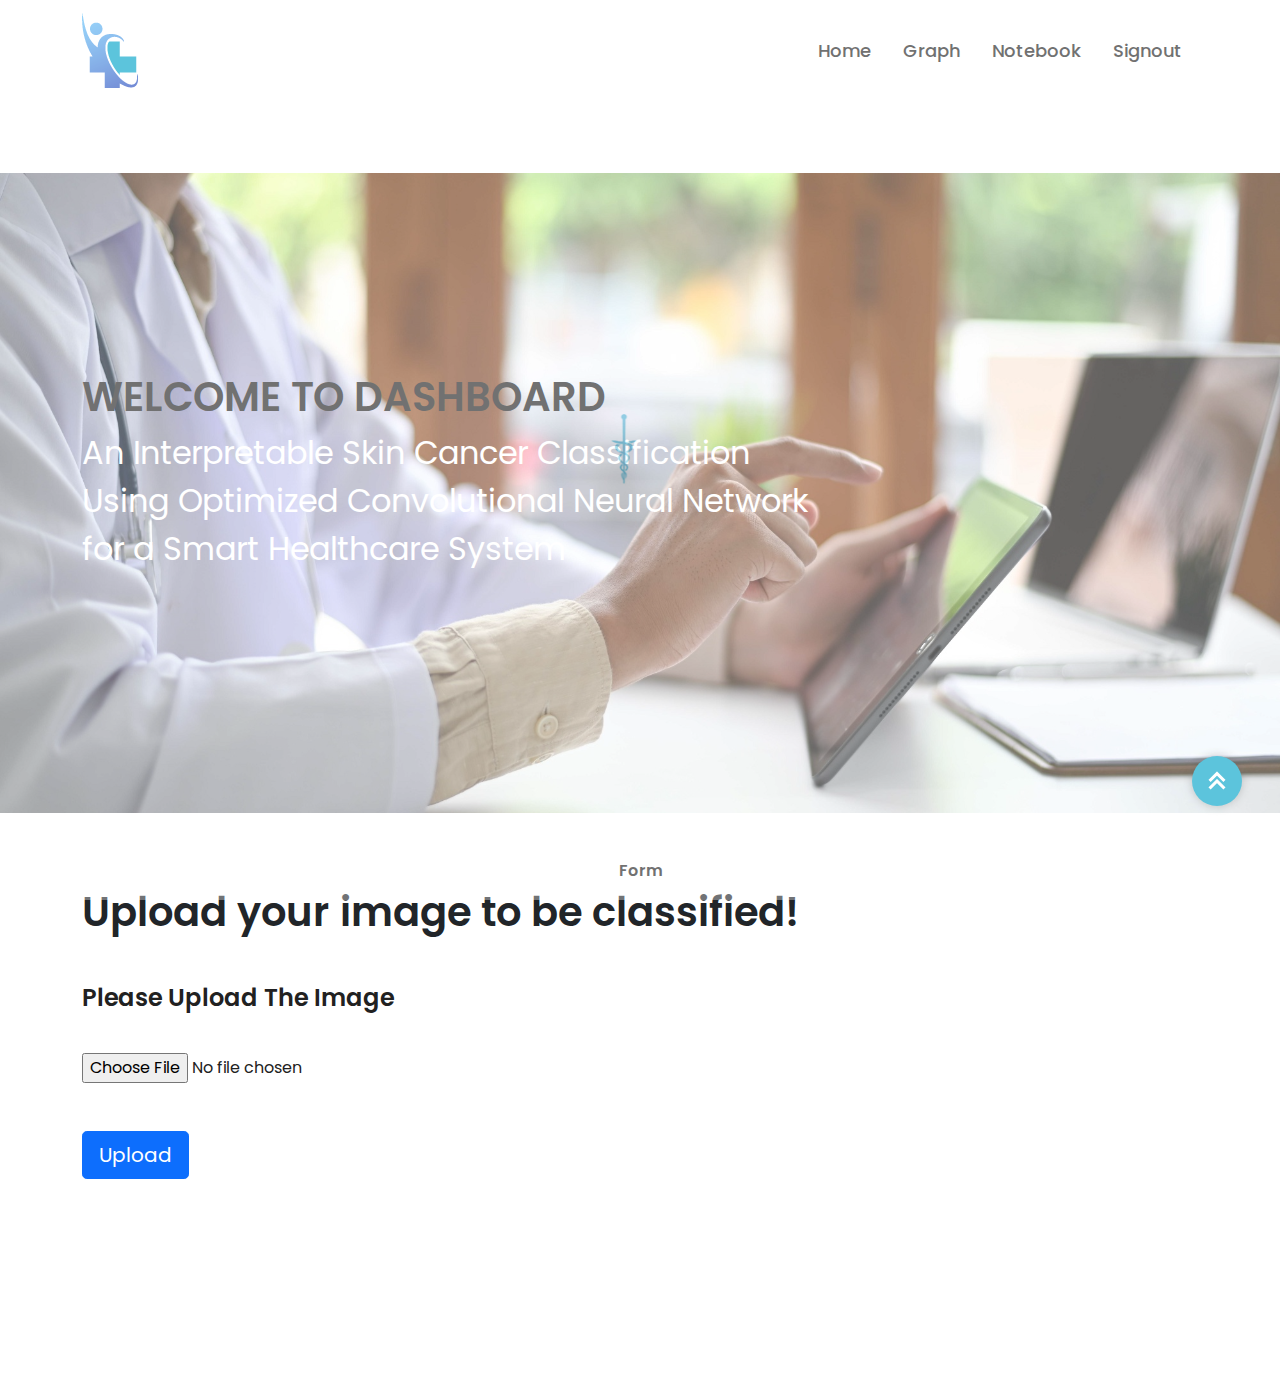
<file: templates/index.html>
<!doctype html>
<html lang="en">
  <head>
    <!-- Required meta tags -->
    <meta charset="utf-8">
    <meta name="viewport" content="width=device-width, initial-scale=1"> 
    <link rel="icon" type="image/x-icon" href="static/assets/images/favicon.png"> 
    <!-- Bootstrap CSS -->
    <link href="static/assets/bootsrtap/css/bootstrap.min.css" rel="stylesheet">   
      <!-- flaticon css   -->
    <link rel="stylesheet" href="static/assets/css/flaticon-set-medical.css">
      <!-- owl css   -->
    <link rel="stylesheet" href="static/assets/css/owl.carousel.min.css"> 
    <link rel="stylesheet" href="static/assets/css/owl.theme.default.min.css">
    <!-- custom css   -->
    <link rel="stylesheet" href="static/assets/css/style.css">
    <!--    CSS for responsive-->
    <link rel="stylesheet" href="static/assets/css/responsive.css">
     
      <title> Form</title>
</head>

<body> 
<!--preloder start-->
<div class="preloader">
    <div class="spinner">
         <img class="img-fluid" src="static/assets/images/1.gif" alt="">
    </div>
</div>
<!--preloder end-->

<!--   header start -->
    <div class="header-nav"> 
    <nav id="navbar" class="navbar navbar-expand-lg navbar-dark">
        <div class="container">
            <a class="navbar-brand" href="#">
            <img class="logo-white" src="static/assets/images/logo.png" alt="">
            <img class="logo-black" src="static/assets/images/logo.png" alt="">
            </a>
            <button class="navbar-toggler" type="button" data-bs-toggle="collapse" data-bs-target="#navbarSupportedContent" aria-controls="navbarSupportedContent" aria-expanded="false" aria-label="Toggle navigation">
                <span class="">
                    <img src="static/assets/images/icon/menu.png" alt="">
                </span>
            </button>
            <div class="collapse navbar-collapse" id="navbarSupportedContent">
                <ul class="navbar-nav ms-auto mb-2 mb-lg-0">
                    <li class="nav-item">
                        <a class="nav-link" aria-current="page" href="/index">Home</a>
                    </li>
                    <li class="nav-item">
                        <a class="nav-link" aria-current="page" href="/about">Graph</a>
                    </li>
                    <li class="nav-item">
                        <a class="nav-link" aria-current="page" href="/notebook">Notebook</a>
                    </li>
                   
                    <li class="nav-item">
                        <a class="nav-link " href="/login">Signout</a>
                    </li>
                </ul> 
            </div>
        </div>
    </nav> 
    </div>
<!--   header end -->

<br><br><br>

<!--slider area start -->
<section class="slider-area"> 
<div class="slider-content">
<div class="container">
    <div class="row">
        <div class="col-md-8">
            <h1 class="text-uppercase">Welcome to Dashboard </h1> 
         
            <p style="color: white; font-size: xx-large;">An Interpretable Skin Cancer Classification Using Optimized Convolutional Neural Network for a Smart Healthcare System</p>
            <br>
         
        </div> 
    </div>
</div>
</div>

</section>
<!--slider area end -->
 
<!-- section start   -->
   <div class="container py-5" id="about">
       <div class="row">

        <h6 class="text-center top-cm-heade"> <span></span> Form</h6> <br>
          <h1 class="text-dark mb-2">Upload your image to be classified!</h1>
            <!-- about wrapper -->
            <div class="about">
		
			<form action="/predict" method=post enctype=multipart/form-data >
				<h1 class="h2 mb-3 font-weight-normal"></h1><br>
				<h2 class="h4 mb-3 font-weight-normal">Please Upload The Image</h2><br>
				<input type="file" name="file" class="form-control-file" id="inputfile"  onchange="preview_image(event)">
				<br />
				<img id="output-image" class="rounded mx-auto d-block"/> <br><br>
				<button class="btn btn-lg btn-primary btn-block" type="submit">Upload</button>
				
			</form>
	

            <br><br><br><br>
            <!--Footer section start-->
         </div>
     </div>
  <!-- section end   -->
  <br><br><br>  
  
     
  <!--   bottom to top -->
      <div class="go-top active">
          <img src="static/assets/images/icon/chevrons.png" alt="">
      </div>
      
      <!-- Option 1: Bootstrap Bundle with Popper -->
      <script src="static/assets/bootsrtap/js/bootstrap.bundle.min.js"></script> 
      <script src="static/assets/js/jquery-1.12.4.min.js"></script> 
      <!--  owl js   -->
      <script src="static/assets/js/owl.carousel.js"></script>
      <!--  Custom js   -->
      <script src="static/assets/js/script.js"></script>
      <script src="static/assets/js/form.js"></script>
  </body></html>
</file>
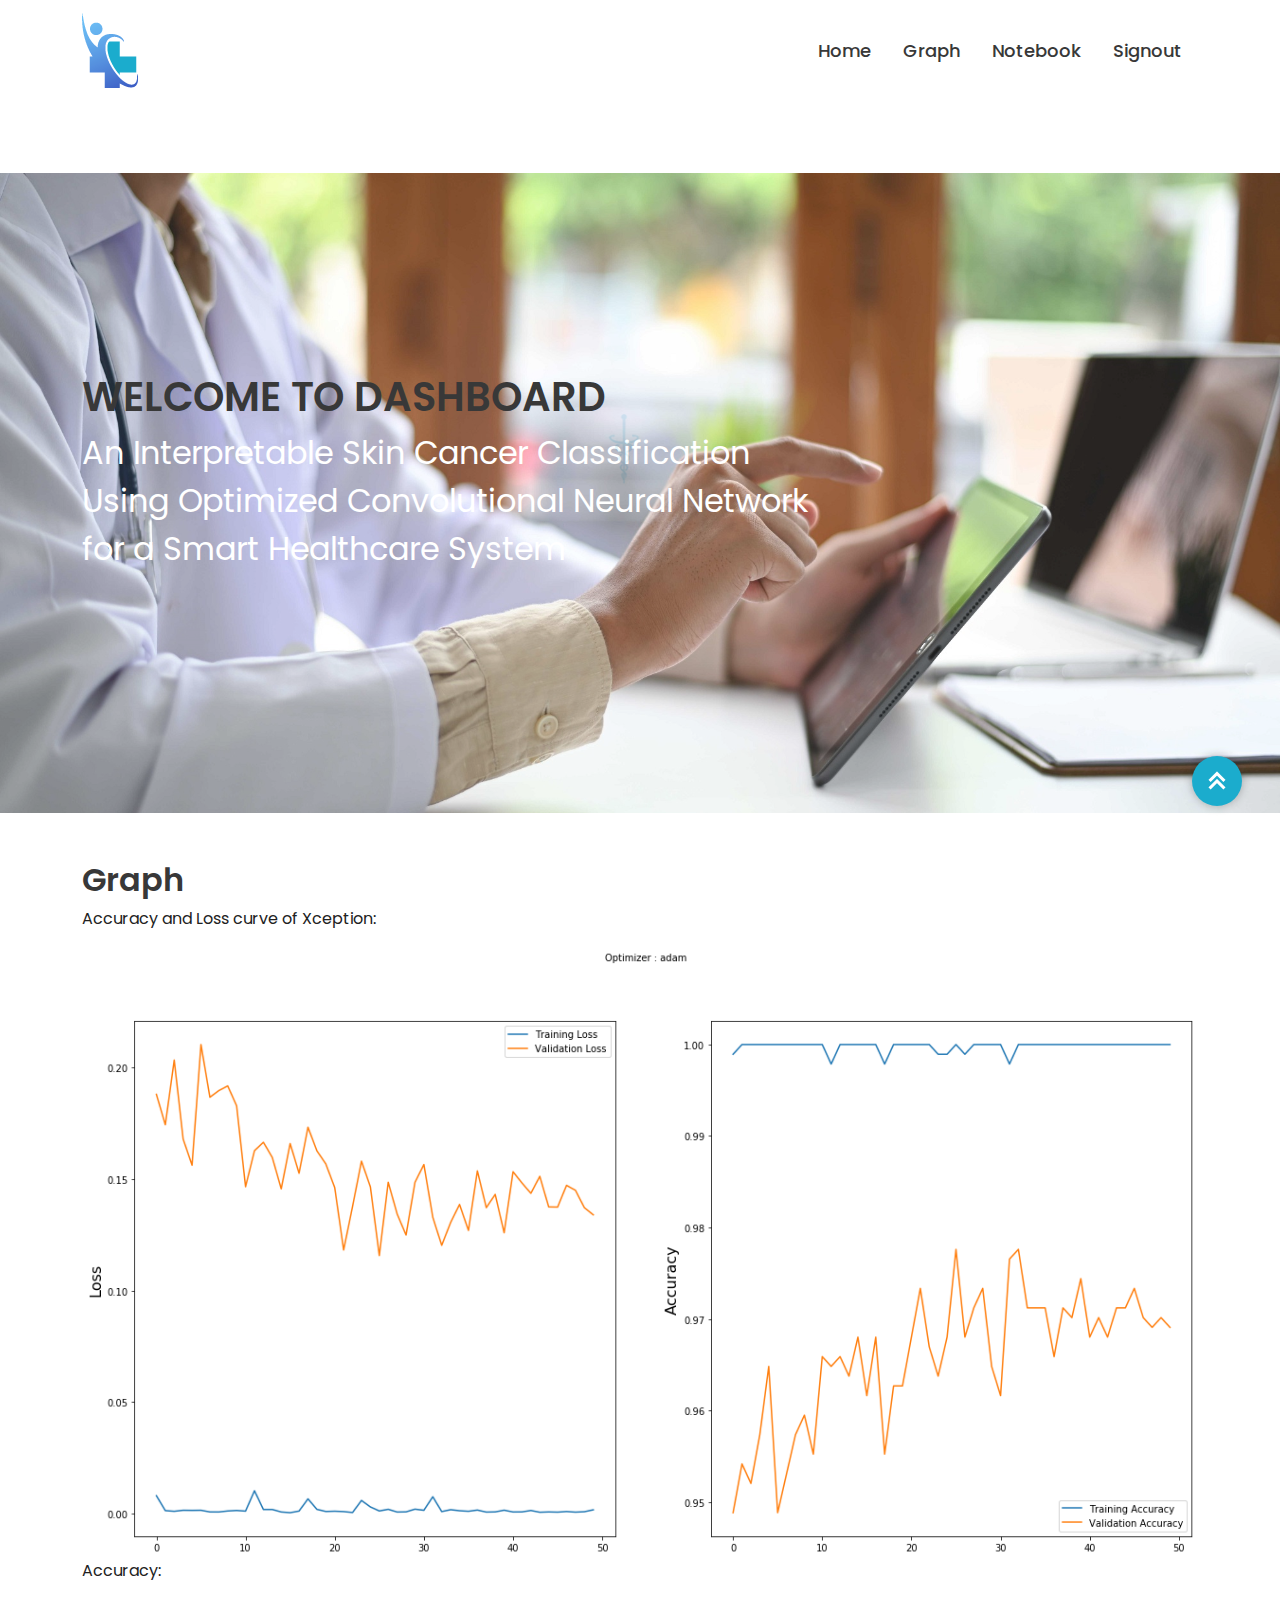
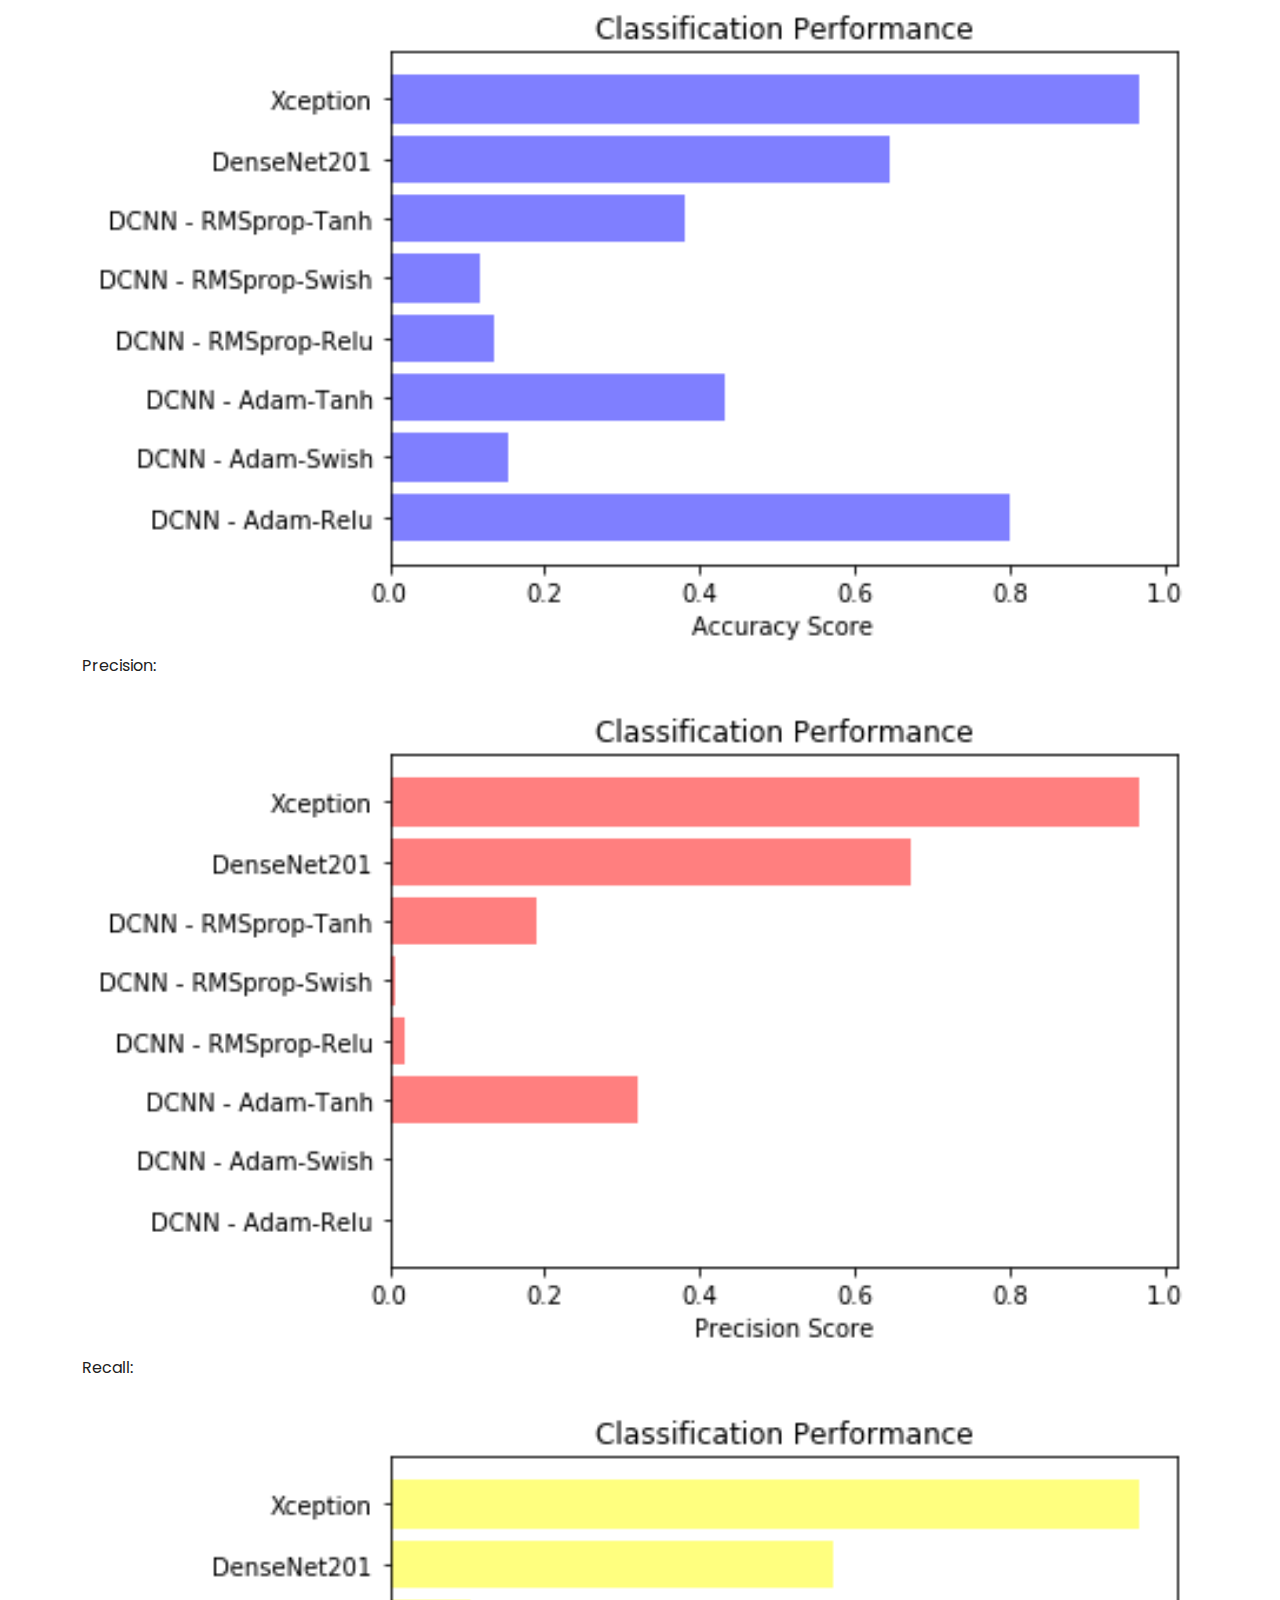
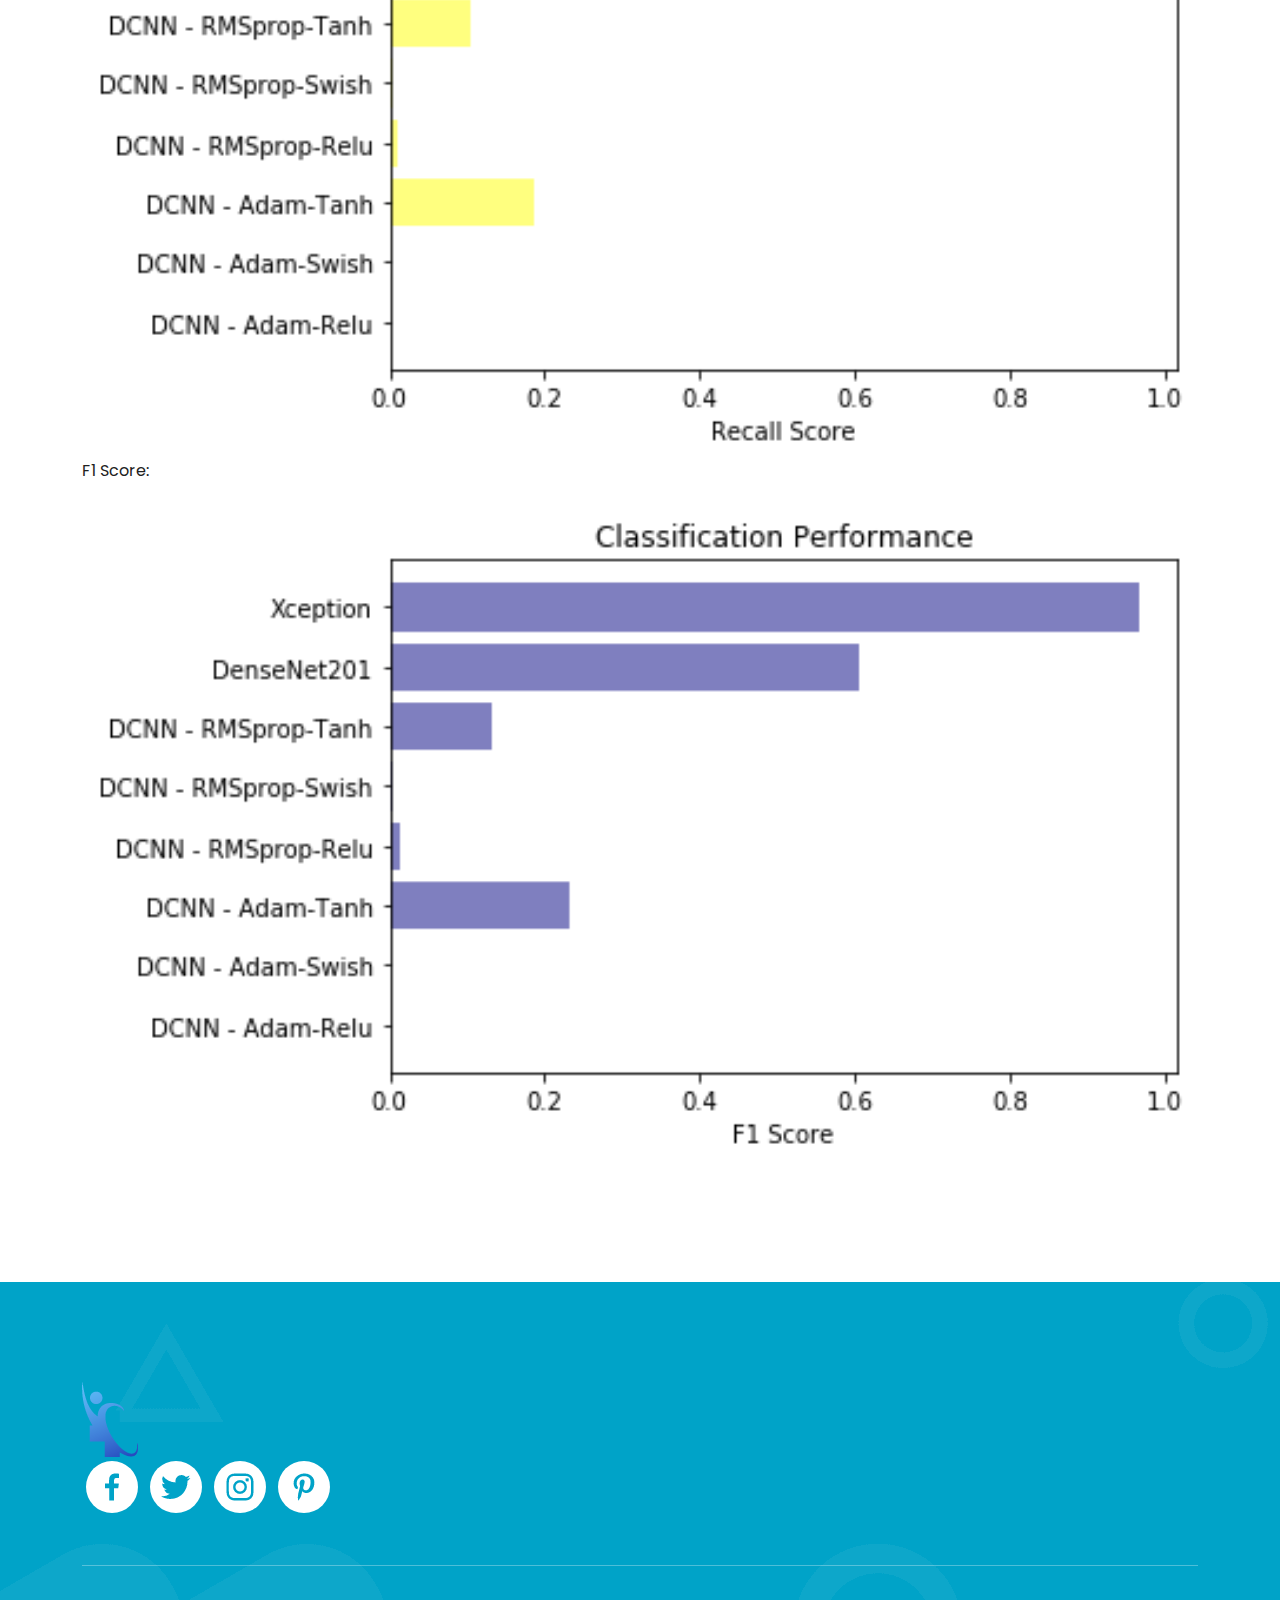
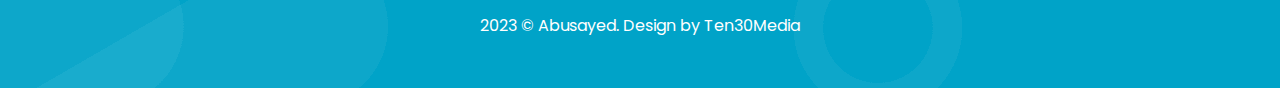
<file: templates/about.html>
<!doctype html>
<html lang="en">
  <head>
    <!-- Required meta tags -->
    <meta charset="utf-8">
    <meta name="viewport" content="width=device-width, initial-scale=1"> 
    <link rel="icon" type="image/x-icon" href="static/assets/images/favicon.png"> 
    <!-- Bootstrap CSS -->
    <link href="static/assets/bootsrtap/css/bootstrap.min.css" rel="stylesheet">   
      <!-- flaticon css   -->
    <link rel="stylesheet" href="static/assets/css/flaticon-set-medical.css">
      <!-- owl css   -->
    <link rel="stylesheet" href="static/assets/css/owl.carousel.min.css"> 
    <link rel="stylesheet" href="static/assets/css/owl.theme.default.min.css">
    <!-- custom css   -->
    <link rel="stylesheet" href="static/assets/css/style.css">
    <!--    CSS for responsive-->
    <link rel="stylesheet" href="static/assets/css/responsive.css">
     
      <title> Graph</title>
</head>

<body> 
<!--preloder start-->
<div class="preloader">
    <div class="spinner">
         <img class="img-fluid" src="static/assets/images/1.gif" alt="">
    </div>
</div>
<!--preloder end-->

<!--   header start -->
    <div class="header-nav"> 
    <nav id="navbar" class="navbar navbar-expand-lg navbar-dark">
        <div class="container">
            <a class="navbar-brand" href="#">
            <img class="logo-white" src="static/assets/images/logo.png" alt="">
            <img class="logo-black" src="static/assets/images/logo.png" alt="">
            </a>
            <button class="navbar-toggler" type="button" data-bs-toggle="collapse" data-bs-target="#navbarSupportedContent" aria-controls="navbarSupportedContent" aria-expanded="false" aria-label="Toggle navigation">
                <span class="">
                    <img src="static/assets/images/icon/menu.png" alt="">
                </span>
            </button>
            <div class="collapse navbar-collapse" id="navbarSupportedContent">
                <ul class="navbar-nav ms-auto mb-2 mb-lg-0">
                    <li class="nav-item">
                        <a class="nav-link" aria-current="page" href="/index">Home</a>
                    </li>
                    <li class="nav-item">
                        <a class="nav-link" aria-current="page" href="/about">Graph</a>
                    </li>
                    <li class="nav-item">
                        <a class="nav-link" aria-current="page" href="/notebook">Notebook</a>
                    </li>
                   
                    <li class="nav-item">
                        <a class="nav-link " href="/login">Signout</a>
                    </li>
                </ul> 
            </div>
        </div>
    </nav> 
    </div>
<!--   header end -->

<br><br><br>

<!--slider area start -->
<section class="slider-area"> 
<div class="slider-content">
<div class="container">
    <div class="row">
        <div class="col-md-8">
            <h1 class="text-uppercase">Welcome to Dashboard </h1> 
         
            <p style="color: white; font-size: xx-large;">An Interpretable Skin Cancer Classification Using Optimized Convolutional Neural Network for a Smart Healthcare System</p>
            <br>
         
        </div> 
    </div>
</div>
</div>

</section>
<!--slider area end -->
 
<!-- section start   -->
   <div class="container py-5" id="about">
       <div class="row">
        <h2>
          Graph
        </h2>
      
    

        <p>Accuracy and Loss curve of Xception:</p><br>
        <img src="static/download.png">
        <br><br><br>
        <p>Accuracy:</p><br>
				  <img src="static/download (1).png">
				  <br><br><br>
				  <p>Precision:</p><br><br>
				  <img src="static/download (2).png">
				  <br><br><br>
				  <p>Recall:</p><br><br>
				  <img src="static/download (3).png">
				  <br><br><br><br>
				  <p>F1 Score:</p><br><br>
				  <img src="static/download (4).png">
                  <br>
				  
                  <br><br><br><br>
           <!--Footer section start-->
        </div>
    </div>
 <!-- section end   -->
 <br><br><br>  
 <!--   section start-->
 <section class="footer">
     <div class="container">
         <div class="row">
             <div class="col-md-4 my-3 my-sm-0">
                 <img src="static/assets/images/logo.png" alt="">
                 
                 <div class="social">
                     <img src="static/assets/images/icon/facebook.png" alt=""> 
                     <img src="static/assets/images/icon/twitter.png" alt=""> 
                     <img src="static/assets/images/icon/instagram.png" alt=""> 
                     <img src="static/assets/images/icon/pinterest.png" alt=""> 
                 </div>
             </div>
             
             <div class="col-md-12">
 
                 <div class="footer-desc mt-5 pt-5">
 
                     <p class="mb-0 text-center">2023 © <span class="text-white font-weight-bold">Abusayed.</span> Design by Ten30Media</p>
 
                 </div>
 
             </div>
         </div>
     </div>
 </section>
 <!--   section end-->
    
 <!--   bottom to top -->
     <div class="go-top active">
         <img src="static/assets/images/icon/chevrons.png" alt="">
     </div>
     
     <!-- Option 1: Bootstrap Bundle with Popper -->
     <script src="static/assets/bootsrtap/js/bootstrap.bundle.min.js"></script> 
     <script src="static/assets/js/jquery-1.12.4.min.js"></script> 
     <!--  owl js   -->
     <script src="static/assets/js/owl.carousel.js"></script>
     <!--  Custom js   -->
     <script src="static/assets/js/script.js"></script>
     <script src="static/assets/js/form.js"></script>
 </body></html>
</file>
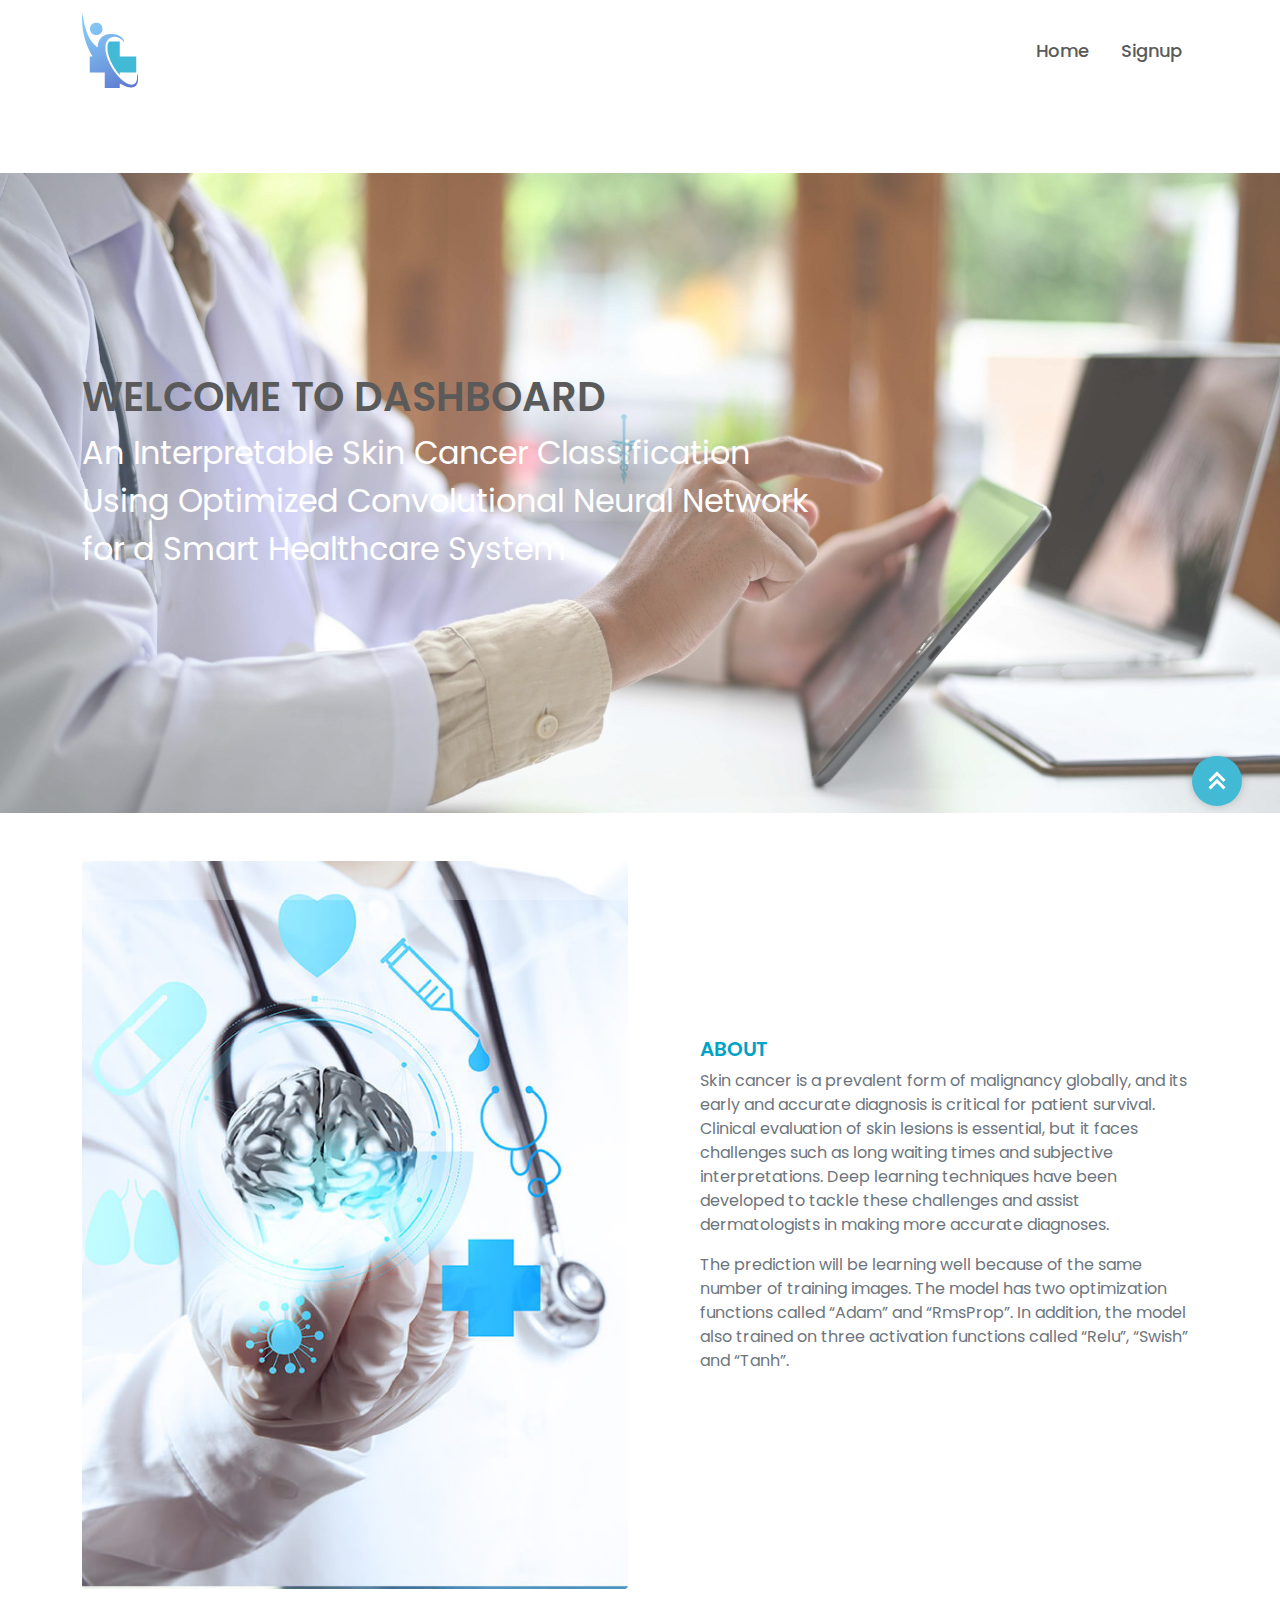
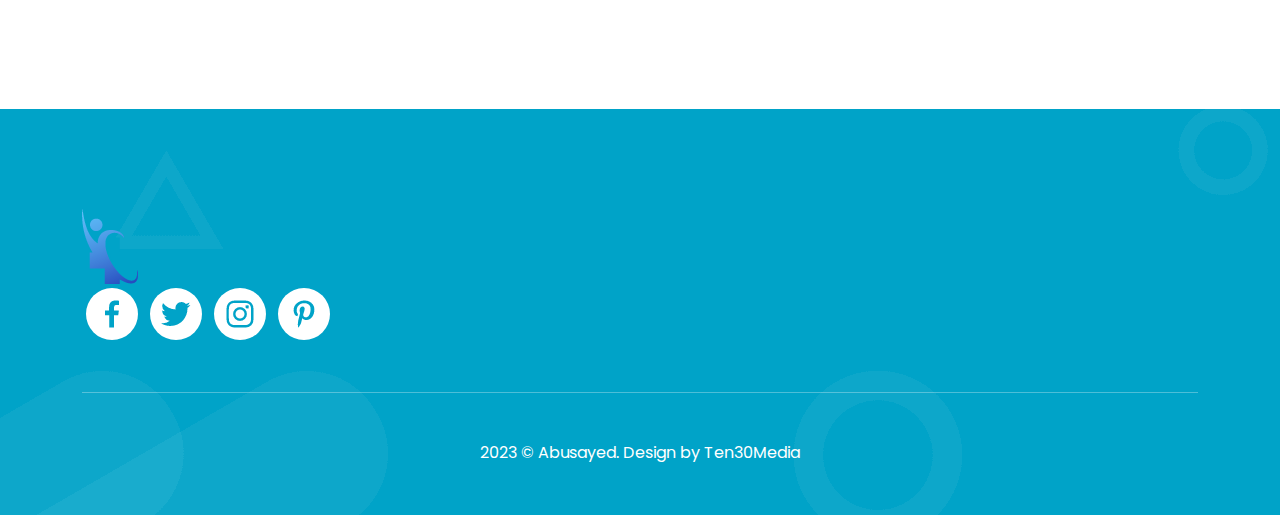
<file: templates/home.html>
<!doctype html>
<html lang="en">
  <head>
    <!-- Required meta tags -->
    <meta charset="utf-8">
    <meta name="viewport" content="width=device-width, initial-scale=1"> 
    <link rel="icon" type="image/x-icon" href="static/assets/images/favicon.png"> 
    <!-- Bootstrap CSS -->
    <link href="static/assets/bootsrtap/css/bootstrap.min.css" rel="stylesheet">   
      <!-- flaticon css   -->
    <link rel="stylesheet" href="static/assets/css/flaticon-set-medical.css">
      <!-- owl css   -->
    <link rel="stylesheet" href="static/assets/css/owl.carousel.min.css"> 
    <link rel="stylesheet" href="static/assets/css/owl.theme.default.min.css">
    <!-- custom css   -->
    <link rel="stylesheet" href="static/assets/css/style.css">
    <!--    CSS for responsive-->
    <link rel="stylesheet" href="static/assets/css/responsive.css">
     
      <title> Home</title>
</head>

<body> 
<!--preloder start-->
<div class="preloader">
    <div class="spinner">
         <img class="img-fluid" src="static/assets/images/1.gif" alt="">
    </div>
</div>
<!--preloder end-->

<!--   header start -->
    <div class="header-nav"> 
    <nav id="navbar" class="navbar navbar-expand-lg navbar-dark">
        <div class="container">
            <a class="navbar-brand" href="#">
            <img class="logo-white" src="static/assets/images/logo.png" alt="">
            <img class="logo-black" src="static/assets/images/logo.png" alt="">
            </a>
            <button class="navbar-toggler" type="button" data-bs-toggle="collapse" data-bs-target="#navbarSupportedContent" aria-controls="navbarSupportedContent" aria-expanded="false" aria-label="Toggle navigation">
                <span class="">
                    <img src="static/assets/images/icon/menu.png" alt="">
                </span>
            </button>
            <div class="collapse navbar-collapse" id="navbarSupportedContent">
                <ul class="navbar-nav ms-auto mb-2 mb-lg-0">
                    <li class="nav-item">
                        <a class="nav-link" aria-current="page" href="#">Home</a>
                    </li>
                   
                    <li class="nav-item">
                        <a class="nav-link " href="/logon">Signup</a>
                    </li>
                </ul> 
            </div>
        </div>
    </nav> 
    </div>
<!--   header end -->

<br><br><br>

<!--slider area start -->
<section class="slider-area"> 
<div class="slider-content">
<div class="container">
    <div class="row">
        <div class="col-md-8">
            <h1 class="text-uppercase">Welcome to Dashboard </h1> 
         
            <p style="color: white; font-size: xx-large;">An Interpretable Skin Cancer Classification Using Optimized Convolutional Neural Network for a Smart Healthcare System</p>
            <br>
         
        </div> 
    </div>
</div>
</div>

</section>
<!--slider area end -->
 
<!-- section start   -->
   <div class="container py-5" id="about">
       <div class="row">
           <div class="col-md-6">
               <img src="static/assets/images/Neurology.jpg" class="img-fluid rounded" alt="">
           </div>
           <div class="col-md-6 my-auto">
              <div class="ps-2 ps-sm-5 mt-4 mt-sm-0"> 
               <h5 class="text-uppercase">About </h5>
               
               <p class="text-muted">Skin cancer is a prevalent form of malignancy globally, and its early and accurate diagnosis is critical for patient survival. Clinical evaluation of skin lesions is essential, but it faces challenges such as long waiting times and subjective interpretations. Deep learning techniques have been developed to tackle these challenges and assist dermatologists in making more accurate diagnoses. </p> 
               <p class="text-muted">
                The prediction will be learning well because of the same number of training images. The model has two optimization functions called “Adam” and “RmsProp”. In addition, the model also trained on three activation functions called “Relu”, “Swish” and “Tanh”.
               </p>
               <br>
               
           </div>
           </div>
       </div>
   </div>
<!-- section end   -->
<br><br><br>  
<!--   section start-->
<section class="footer">
    <div class="container">
        <div class="row">
            <div class="col-md-4 my-3 my-sm-0">
                <img src="static/assets/images/logo.png" alt="">
                
                <div class="social">
                    <img src="static/assets/images/icon/facebook.png" alt=""> 
                    <img src="static/assets/images/icon/twitter.png" alt=""> 
                    <img src="static/assets/images/icon/instagram.png" alt=""> 
                    <img src="static/assets/images/icon/pinterest.png" alt=""> 
                </div>
            </div>
            
            <div class="col-md-12">

                <div class="footer-desc mt-5 pt-5">

                    <p class="mb-0 text-center">2023 © <span class="text-white font-weight-bold">Abusayed.</span> Design by Ten30Media</p>

                </div>

            </div>
        </div>
    </div>
</section>
<!--   section end-->
   
<!--   bottom to top -->
    <div class="go-top active">
        <img src="static/assets/images/icon/chevrons.png" alt="">
    </div>
    
    <!-- Option 1: Bootstrap Bundle with Popper -->
    <script src="static/assets/bootsrtap/js/bootstrap.bundle.min.js"></script> 
    <script src="static/assets/js/jquery-1.12.4.min.js"></script> 
    <!--  owl js   -->
    <script src="static/assets/js/owl.carousel.js"></script>
    <!--  Custom js   -->
    <script src="static/assets/js/script.js"></script>
    <script src="static/assets/js/form.js"></script>
</body></html>
</file>
<file: templates/static/assets/css/flaticon-set-medical.css>
@font-face {
font-family: 'flaticon-set-medical';
src:url('fonts/flaticon-set-medical.eot');
src:url('fonts/flaticon-set-medical.eot') format('embedded-opentype'),
url('fonts/flaticon-set-medical.ttf') format('truetype'),
url('fonts/flaticon-set-medical.woff') format('woff'),
url('fonts/flaticon-set-medical.svg') format('svg');
font-weight: normal;
font-style: normal;
}

[class^="flaticon-medical-"], [class*=" flaticon-medical-"] {
font-family: 'flaticon-set-medical';
speak: none;
font-style: normal;
font-weight: normal;
font-variant: normal;
text-transform: none;
line-height: 1;

/* Better Font Rendering =========== */
-webkit-font-smoothing: antialiased;
-moz-osx-font-smoothing: grayscale;
}

.flaticon-medical-ambulance9:before {
content: "\e000";
}
.flaticon-medical-balls:before {
content: "\e001";
}
.flaticon-medical-bandaid:before {
content: "\e002";
}
.flaticon-medical-chromosome:before {
content: "\e003";
}
.flaticon-medical-drops1:before {
content: "\e004";
}
.flaticon-medical-male100:before {
content: "\e005";
}
.flaticon-medical-medical14:before {
content: "\e006";
}
.flaticon-medical-medicine13:before {
content: "\e007";
}
.flaticon-medical-medicine14:before {
content: "\e008";
}
.flaticon-medical-medicine15:before {
content: "\e009";
}
.flaticon-medical-medicine16:before {
content: "\e00a";
}
.flaticon-medical-medicine17:before {
content: "\e00b";
}
.flaticon-medical-pill:before {
content: "\e00c";
}
.flaticon-medical-syringe6:before {
content: "\e00d";
}
.flaticon-medical-teeth1:before {
content: "\e00e";
}
.flaticon-medical-thermometer23:before {
content: "\e00f";
}
.flaticon-medical-ambulance14:before {
content: "\e010";
}
.flaticon-medical-baby137:before {
content: "\e011";
}
.flaticon-medical-bandage:before {
content: "\e012";
}
.flaticon-medical-biohazard2:before {
content: "\e013";
}
.flaticon-medical-biology:before {
content: "\e014";
}
.flaticon-medical-blood10:before {
content: "\e015";
}
.flaticon-medical-blood11:before {
content: "\e016";
}
.flaticon-medical-blood12:before {
content: "\e017";
}
.flaticon-medical-blood13:before {
content: "\e018";
}
.flaticon-medical-blood8:before {
content: "\e019";
}
.flaticon-medical-blood9:before {
content: "\e01a";
}
.flaticon-medical-brain9:before {
content: "\e01b";
}
.flaticon-medical-broken28:before {
content: "\e01c";
}
.flaticon-medical-broken29:before {
content: "\e01d";
}
.flaticon-medical-brush18:before {
content: "\e01e";
}
.flaticon-medical-caduceus3:before {
content: "\e01f";
}
.flaticon-medical-cells:before {
content: "\e020";
}
.flaticon-medical-chemistry10:before {
content: "\e021";
}
.flaticon-medical-crutches:before {
content: "\e022";
}
.flaticon-medical-crutch:before {
content: "\e023";
}
.flaticon-medical-dentist17:before {
content: "\e024";
}
.flaticon-medical-dosage:before {
content: "\e025";
}
.flaticon-medical-drug3:before {
content: "\e026";
}
.flaticon-medical-drugs4:before {
content: "\e027";
}
.flaticon-medical-emergency7:before {
content: "\e028";
}
.flaticon-medical-eye90:before {
content: "\e029";
}
.flaticon-medical-family21:before {
content: "\e02a";
}
.flaticon-medical-female206:before {
content: "\e02b";
}
.flaticon-medical-first32:before {
content: "\e02c";
}
.flaticon-medical-handicap2:before {
content: "\e02d";
}
.flaticon-medical-heart254:before {
content: "\e02e";
}
.flaticon-medical-heart255:before {
content: "\e02f";
}
.flaticon-medical-heart256:before {
content: "\e030";
}
.flaticon-medical-hospital14:before {
content: "\e031";
}
.flaticon-medical-hospital15:before {
content: "\e032";
}
.flaticon-medical-hospital16:before {
content: "\e033";
}
.flaticon-medical-hospital17:before {
content: "\e034";
}
.flaticon-medical-hospital18:before {
content: "\e035";
}
.flaticon-medical-human88:before {
content: "\e036";
}
.flaticon-medical-human89:before {
content: "\e037";
}
.flaticon-medical-human90:before {
content: "\e038";
}
.flaticon-medical-hurted:before {
content: "\e039";
}
.flaticon-medical-illness:before {
content: "\e03a";
}
.flaticon-medical-lifeline9:before {
content: "\e03b";
}
.flaticon-medical-lungs4:before {
content: "\e03c";
}
.flaticon-medical-male209:before {
content: "\e03d";
}
.flaticon-medical-medical44:before {
content: "\e03e";
}
.flaticon-medical-medical45:before {
content: "\e03f";
}
.flaticon-medical-medical46:before {
content: "\e040";
}
.flaticon-medical-medical47:before {
content: "\e041";
}
.flaticon-medical-medical48:before {
content: "\e042";
}
.flaticon-medical-medical49:before {
content: "\e043";
}
.flaticon-medical-medical50:before {
content: "\e044";
}
.flaticon-medical-medical51:before {
content: "\e045";
}
.flaticon-medical-medical52:before {
content: "\e046";
}
.flaticon-medical-medical53:before {
content: "\e047";
}
.flaticon-medical-medical54:before {
content: "\e048";
}
.flaticon-medical-medical55:before {
content: "\e049";
}
.flaticon-medical-medicine30:before {
content: "\e04a";
}
.flaticon-medical-medicine31:before {
content: "\e04b";
}
.flaticon-medical-medicines4:before {
content: "\e04c";
}
.flaticon-medical-men15:before {
content: "\e04d";
}
.flaticon-medical-microscope13:before {
content: "\e04e";
}
.flaticon-medical-mother19:before {
content: "\e04f";
}
.flaticon-medical-mouth1:before {
content: "\e050";
}
.flaticon-medical-negative12:before {
content: "\e051";
}
.flaticon-medical-nurse6:before {
content: "\e052";
}
.flaticon-medical-nurse7:before {
content: "\e053";
}
.flaticon-medical-opened15:before {
content: "\e054";
}
.flaticon-medical-oxygen2:before {
content: "\e055";
}
.flaticon-medical-person278:before {
content: "\e056";
}
.flaticon-medical-pharmacy7:before {
content: "\e057";
}
.flaticon-medical-pharmacy8:before {
content: "\e058";
}
.flaticon-medical-pharmacy9:before {
content: "\e059";
}
.flaticon-medical-poison2:before {
content: "\e05a";
}
.flaticon-medical-positive3:before {
content: "\e05b";
}
.flaticon-medical-pregnancy:before {
content: "\e05c";
}
.flaticon-medical-pulse1:before {
content: "\e05d";
}
.flaticon-medical-rolled2:before {
content: "\e05e";
}
.flaticon-medical-scale12:before {
content: "\e05f";
}
.flaticon-medical-scale13:before {
content: "\e060";
}
.flaticon-medical-scalpel:before {
content: "\e061";
}
.flaticon-medical-screw6:before {
content: "\e062";
}
.flaticon-medical-sperm1:before {
content: "\e063";
}
.flaticon-medical-stethoscope10:before {
content: "\e064";
}
.flaticon-medical-stomach2:before {
content: "\e065";
}
.flaticon-medical-symbolic:before {
content: "\e066";
}
.flaticon-medical-syringe19:before {
content: "\e067";
}
.flaticon-medical-syrup:before {
content: "\e068";
}
.flaticon-medical-tag38:before {
content: "\e069";
}
.flaticon-medical-teeth2:before {
content: "\e06a";
}
.flaticon-medical-thermometer31:before {
content: "\e06b";
}
.flaticon-medical-three109:before {
content: "\e06c";
}
.flaticon-medical-toxic6:before {
content: "\e06d";
}
.flaticon-medical-unhealthy:before {
content: "\e06e";
}
.flaticon-medical-united8:before {
content: "\e06f";
}
.flaticon-medical-water42:before {
content: "\e070";
}
.flaticon-medical-weight9:before {
content: "\e071";
}
.flaticon-medical-women13:before {
content: "\e072";
}
.flaticon-medical-xray2:before {
content: "\e073";
}
.flaticon-medical-allergy:before {
content: "\e074";
}
.flaticon-medical-ampoul:before {
content: "\e075";
}
.flaticon-medical-asterisk1:before {
content: "\e076";
}
.flaticon-medical-atom32:before {
content: "\e077";
}
.flaticon-medical-bacteria4:before {
content: "\e078";
}
.flaticon-medical-balance14:before {
content: "\e079";
}
.flaticon-medical-bandaid2:before {
content: "\e07a";
}
.flaticon-medical-bandage2:before {
content: "\e07b";
}
.flaticon-medical-blood1:before {
content: "\e07c";
}
.flaticon-medical-bone11:before {
content: "\e07d";
}
.flaticon-medical-bones16:before {
content: "\e07e";
}
.flaticon-medical-book287:before {
content: "\e07f";
}
.flaticon-medical-bottle5:before {
content: "\e080";
}
.flaticon-medical-bowls1:before {
content: "\e081";
}
.flaticon-medical-cane7:before {
content: "\e082";
}
.flaticon-medical-cardiogram1:before {
content: "\e083";
}
.flaticon-medical-chemistry1:before {
content: "\e084";
}
.flaticon-medical-clipboard9:before {
content: "\e085";
}
.flaticon-medical-clipboards3:before {
content: "\e086";
}
.flaticon-medical-cross28:before {
content: "\e087";
}
.flaticon-medical-crutch4:before {
content: "\e088";
}
.flaticon-medical-crutch5:before {
content: "\e089";
}
.flaticon-medical-dentist:before {
content: "\e08a";
}
.flaticon-medical-dentist1:before {
content: "\e08b";
}
.flaticon-medical-diapers:before {
content: "\e08c";
}
.flaticon-medical-disability5:before {
content: "\e08d";
}
.flaticon-medical-dna20:before {
content: "\e08e";
}
.flaticon-medical-dressing:before {
content: "\e08f";
}
.flaticon-medical-drop37:before {
content: "\e090";
}
.flaticon-medical-drop5:before {
content: "\e091";
}
.flaticon-medical-droppers1:before {
content: "\e092";
}
.flaticon-medical-drug7:before {
content: "\e093";
}
.flaticon-medical-emergency:before {
content: "\e094";
}
.flaticon-medical-eyes21:before {
content: "\e095";
}
.flaticon-medical-fashion9:before {
content: "\e096";
}
.flaticon-medical-flask2:before {
content: "\e097";
}
.flaticon-medical-flasks4:before {
content: "\e098";
}
.flaticon-medical-gender:before {
content: "\e099";
}
.flaticon-medical-gynecology:before {
content: "\e09a";
}
.flaticon-medical-hammers5:before {
content: "\e09b";
}
.flaticon-medical-heart36:before {
content: "\e09c";
}
.flaticon-medical-helicopter2:before {
content: "\e09d";
}
.flaticon-medical-hospital35:before {
content: "\e09e";
}
.flaticon-medical-hospital36:before {
content: "\e09f";
}
.flaticon-medical-hospital37:before {
content: "\e0a0";
}
.flaticon-medical-hospital38:before {
content: "\e0a1";
}
.flaticon-medical-hospital39:before {
content: "\e0a2";
}
.flaticon-medical-hospital40:before {
content: "\e0a3";
}
.flaticon-medical-hospitals:before {
content: "\e0a4";
}
.flaticon-medical-hospitals1:before {
content: "\e0a5";
}
.flaticon-medical-hospitals2:before {
content: "\e0a6";
}
.flaticon-medical-human3:before {
content: "\e0a7";
}
.flaticon-medical-injection5:before {
content: "\e0a8";
}
.flaticon-medical-lace1:before {
content: "\e0a9";
}
.flaticon-medical-lamp6:before {
content: "\e0aa";
}
.flaticon-medical-lung1:before {
content: "\e0ab";
}
.flaticon-medical-lung2:before {
content: "\e0ac";
}
.flaticon-medical-magnifyingglass38:before {
content: "\e0ad";
}
.flaticon-medical-male7:before {
content: "\e0ae";
}
.flaticon-medical-medicalicons:before {
content: "\e0af";
}
.flaticon-medical-medicalkit:before {
content: "\e0b0";
}
.flaticon-medical-medical109:before {
content: "\e0b1";
}
.flaticon-medical-medical12:before {
content: "\e0b2";
}
.flaticon-medical-medicine7:before {
content: "\e0b3";
}
.flaticon-medical-medicines7:before {
content: "\e0b4";
}
.flaticon-medical-molecule16:before {
content: "\e0b5";
}
.flaticon-medical-monitor17:before {
content: "\e0b6";
}
.flaticon-medical-nursert:before {
content: "\e0b7";
}
.flaticon-medical-operation4:before {
content: "\e0b8";
}
.flaticon-medical-pharmacy1:before {
content: "\e0b9";
}
.flaticon-medical-pill16:before {
content: "\e0ba";
}
.flaticon-medical-pills:before {
content: "\e0bb";
}
.flaticon-medical-pot:before {
content: "\e0bc";
}
.flaticon-medical-pregnant:before {
content: "\e0bd";
}
.flaticon-medical-protein3:before {
content: "\e0be";
}
.flaticon-medical-scalpel3:before {
content: "\e0bf";
}
.flaticon-medical-science47:before {
content: "\e0c0";
}
.flaticon-medical-scissors7:before {
content: "\e0c1";
}
.flaticon-medical-skeleton7:before {
content: "\e0c2";
}
.flaticon-medical-sperm7:before {
content: "\e0c3";
}
.flaticon-medical-stethoscope:before {
content: "\e0c4";
}
.flaticon-medical-stethoscopes:before {
content: "\e0c5";
}
.flaticon-medical-stilts:before {
content: "\e0c6";
}
.flaticon-medical-sunglasses11:before {
content: "\e0c7";
}
.flaticon-medical-surgery:before {
content: "\e0c8";
}
.flaticon-medical-tablet21:before {
content: "\e0c9";
}
.flaticon-medical-tablets9:before {
content: "\e0ca";
}
.flaticon-medical-telephonecall3:before {
content: "\e0cb";
}
.flaticon-medical-testtube5:before {
content: "\e0cc";
}
.flaticon-medical-testtube8:before {
content: "\e0cd";
}
.flaticon-medical-textlines5:before {
content: "\e0ce";
}
.flaticon-medical-thermometer15:before {
content: "\e0cf";
}
.flaticon-medical-toothpaste2:before {
content: "\e0d0";
}
.flaticon-medical-transport66:before {
content: "\e0d1";
}
.flaticon-medical-urology:before {
content: "\e0d2";
}
.flaticon-medical-weights5:before {
content: "\e0d3";
}
.flaticon-medical-wheelchairs:before {
content: "\e0d4";
}
.flaticon-medical-woman170:before {
content: "\e0d5";
}

.fa-medkit:before {
    content: "\f0fa";
}
</file>
<file: templates/static/assets/css/style.css>
@import url('https://fonts.googleapis.com/css2?family=Poppins:wght@200;300;400;500;600;700;800;900&display=swap');

body {
    padding: 0px;
    margin: 0px;
    overflow-x: hidden;
    font-family: 'Poppins', sans-serif;
    color: #212121;
}

a {
    text-decoration: none;
}


p.h1 {
    font-weight: 600;
}

h1, h2, h3, h4, h5, h6, .h1, .h2, .h3, .h4, .h5, .h6 {
    font-family: 'Poppins', sans-serif;
    font-weight: 600; 
}

ul, ol {
    list-style: none;
    margin: 0;
    padding: 0;
}

/*START PRELOADER DESIGN*/
.preloader {
    background: #fff;
    bottom: 0;
    left: 0;
    position: fixed;
    right: 0;
    top: 0;
    z-index: 99999;
    margin: auto;
    width: 100%;
    height: 100%;
}

.spinner {
    display: block;
    position: relative;
    left: 46%;
    top: 46%;
    width: 70px;
    height: 70px;
}

/*END PRELOADER DESIGN*/

/* header area css*/
.header-nav {
    transition: all 0.4s ease-in-out 0s;
    position: relative;
}

.navbar-dark .navbar-nav .nav-link:focus, 
.navbar-dark .navbar-nav .nav-link:hover {
    color: rgb(0 163 200);
}

.navbar.nav-sticky {
    background-color: #fff !important; 
    border-bottom: none;
    box-shadow: 0 10px 40px -10px rgba(0, 163, 200, 0.25); 
    position: fixed;
    width: 100%; 
    left: 0;
    right: 0;
    top: 0;
    z-index: 999; 
    animation: navbar-sticky .35s ease-in-out;
}

@keyframes navbar-sticky {
    from {
        transform: translateY(-100%);
    }
    to {
        transform: translateY(0);
    }
}



.slider-area {
    position: relative; 
    background: url(../images/banner/5.jpg);
    background-position: top center;
    background-size: cover;
    background-blend-mode: overlay; 
    padding: 200px 0;
}


.slider-content h2 {
    font-size: 72px;
    color: #00a3c8;
    font-weight: 600;
}

.logo-black {
    display: none;
}

.nav-sticky .logo-black {
    display: block;
}

.nav-sticky .logo-white {
    display: none;
}

.navbar-dark .navbar-nav .nav-link {
    color: #212121;
    padding: 0px 16px;
    font-weight: 500;
    font-size: 18px;
    transition: all 0.2s;
}

.nav-sticky .navbar-nav .nav-link {
    color: #212121;
    transition: all 0.2s;
}

.navbar-dark .navbar-nav .nav-link:hover {
    color: #00a3c8;
    transition: all 0.2s;
}

.btn-main {
    color: #fff;
    background-color: #00a3c8;
    border-color: #00a3c8;
    padding: 15px 40px;
    border-radius: 50px;
    transition: all 0.3s;
}

.btn-main:hover{
    background-color: #01cffd;
    border-color: #01cffd;
    color: #fff;
    transition: all 0.3s;
}

.card-one {
    border: solid 1px rgba(0, 163, 200, 0.4);
    padding: 20px;
    border-radius: 4px;
    text-align: center;
    transition: all 0.3s;
    cursor: pointer;
    height: 100%;
}

.card-one:hover {
    box-shadow: 0 0.5rem 1.125rem -0.5rem rgba(0, 163, 200, 0.6);
    transition:  all 0.2s;
    transform: translateY(-0.25rem);

}

.opening-hours, .working-hours {
    list-style: none;
    padding: 0;
}
.border-light {
    border-color: #f8f9fa!important;
}
.opening-hours.border-light li, .working-hours.border-light li {
    border-bottom-color: #ddd;
}

.opening-hours li, .working-hours li {
    border-bottom: 1px solid #eee;
    padding: 8px 0;
    margin-bottom: 0 !important;
}
.opening-hours li span, .working-hours li span {
    float: left;
}
.opening-hours li .value, .working-hours li .value {
    float: right;
}
.clearfix::after {
    display: block;
    clear: both;
    content: "";
}


.service-icon-box {
    margin-bottom: 40px;
    overflow: visible;
}

.service-icon-box a {
    background: #00a3c8;
    color: #fff;
    display: inline-block;
    height: 70px;
    line-height: 80px;
    text-align: center;
    text-decoration: none;
    -webkit-transition: all 0.3s ease-in-out 0s;
    -o-transition: all 0.3s ease-in-out 0s;
    transition: all 0.3s ease-in-out 0s;
    width: 70px;
    margin-right: 20px;
    float: left;
    border-radius: 50px;
}
 
.service-icon-box:hover a  {
    transform: translateY(-0.25rem);
    background-color: #01cffd;
    box-shadow: 0 0.5rem 1.125rem -0.5rem rgba(0, 163, 200, 0.6);
    transition: all 0.3s ease-in-out 0s;
}

.service-icon-box a i {
    font-size: 28px;
}


.department-tab-icon {
    display: flex;
    align-items: center;
    justify-content: center;
    width: 88px;
    height: 88px;
    font-size: 42px;
    border-radius: 50%;
    background-color: #ffffff;
    color: #00a3c8;
    box-shadow: 0 0 0 50px rgb(255 255 255 / 0%);
    transition: all 0.5s;
    margin: auto;
}

.card-one:hover .department-tab-icon {
    color: #00a3c8;
    box-shadow: 0 0 0 5px rgb(255 255 255 / 20%);
}

.services-area .card-one:hover {
    background: #00a3c8;
    color: #fff;
    transition: all 0.3s;
}

h5.text-uppercase {
    color: #00a3c8;
}
 

.deparment .nav-pills .nav-link {
    border: solid 1px rgba(0, 163, 200, 0.4);
    margin: 10px 0;
    padding: 15px 10px;
    color: #212121;
}

.deparment .nav-link i {
    display: block;
    font-size: 28px;
    margin-right: 0;
    margin-bottom: 10px;
    vertical-align: middle;
    color: #00a3c8;
}

.deparment .nav-pills .nav-link.active, .nav-pills .show>.nav-link {
    color: #fff !important;
    background-color: #00a3c8;
}

.deparment .nav-link.active i {
    color: #fff;
}

.tab-content ul li img{
  padding-right: 10px;
}

.bg-counter {
    background: #00a3c8 url(../images/banner/5.jpg);
    background-size: cover;
    background-position: center;
    background-blend-mode: overlay;
    color: #fff;
    padding: 40px 0;
}

.bg-counter .counter {
    font-size: 40px;
   font-weight: 600;
}

.bg-counter .counter-box p {
    text-transform: uppercase;
    font-weight: 600;
    font-size: 20px;
}

.bg-counter .counter-box .img-box {
    margin-bottom: 10px;
}

.tesmonial {
    background: #00a3c8;
    background-size: cover;
    background-position: center;
    background-blend-mode: overlay;
    color: #fff;
    padding: 60px 0;
}

.tesmonial .item .card img {
    width: 100px; 
    margin: auto;
    margin-bottom: 20px;
}

.tesmonial .item .card {
    text-align: center;
    color: #212121;
}

.tesmonial .item .card h5 {
    text-transform: uppercase;
    color: #00a3c8;
}

.accordion-button:not(.collapsed) {
    color: #fff;
    background-color: #00a3c8;
    box-shadow: inset 0 -1px 0 rgb(0 0 0 / 13%);
}

.accordion-item:not(:first-of-type) {
    border-top: 1px solid rgba(0,0,0,.125);
}

.go-top.active {
    -webkit-transform: translateY(0);
    transform: translateY(0);
    opacity: 1;
    visibility: visible;
    right: 3%;
    top: 84%;
    -webkit-transform: scale(1);
    transform: scale(1);
}

.go-top {
    position: fixed;
    cursor: pointer;
    right: 3%;
    top: 85%;
    background-color: #00a3c8;
    box-shadow: 0px 0px 10px rgb(0 0 0 / 31%);
    z-index: 4;
    width: 50px;
    text-align: center;
    height: 50px;
    line-height: 42px;
    border-radius: 50px;
    -webkit-transform: scale(0);
    transform: scale(0);
    visibility: hidden;
    -webkit-transition: .9s;
    transition: .9s;
}

.go-top:hover {
    background-color: #00a3c8;
}

.go-top::before {
    content: '';
    position: absolute;
    top: 0;
    left: 0;
    width: 100%;
    height: 100%;
    z-index: -1;
    background-color: #00a3c8;
    opacity: 0;
    visibility: hidden;
    -webkit-transition: .5s;
    transition: .5s;
}

.go-top img {
    position: absolute;
    top: 50%;
    -webkit-transform: translateY(-50%);
    transform: translateY(-50%);
    left: 0;
    right: 0;
    margin: 0 auto;
    color: #fff;
    -webkit-transition: .5s;
    transition: .5s;
    font-size: 20px;
}

section.footer {
    background-image: url(../images/hero-bg.png);
    background-color: #00a3c8;
    padding: 100px 0 50px 0;
    color: #fff;
}

.footer .footer-menu li {
    margin-bottom: 15px;
    -webkit-transition: all 0.5s;
    -moz-transition: all 0.5s;
    transition: all 0.5s;
}

.footer .footer-menu li a {
    display: inline;
    font-size: 16px;
    color: #ddd !important;
    transition: all 0.5s;
}

.footer .footer-menu li img  {
    margin-right: 10px;
    margin-top: 5px;
    display: inline-block; 
    color: #ddd !important;
    transition: all 0.5s;
    float: left;
}

.footer .footer-menu li:hover {
    margin-left: 10px;
}

.footer-desc {
    border-top: 1px solid rgba(255, 255, 255, 0.3);
}

#blog h4 a {
    color: #212121;
    transition: all 0.2s;
}
#blog h4 a:hover {
    color: #00a3c8;
    transition: all 0.3s;
}

.social img {
    background-color: #fff;
    border-radius: 50px;
    padding: 8px;
    margin: 4px;
}
</file>
<file: templates/static/assets/css/responsive.css>
@media only screen and (max-width: 800px) { 

    .slider-content h2 {
        font-size: 28px;
    }

    li.nav-item {
        padding: 4px 0;
    }
    
    ul.navbar-nav.ms-auto.mb-2.mb-lg-0 {
        margin-top: 20px;
    }
    
     

}
</file>
